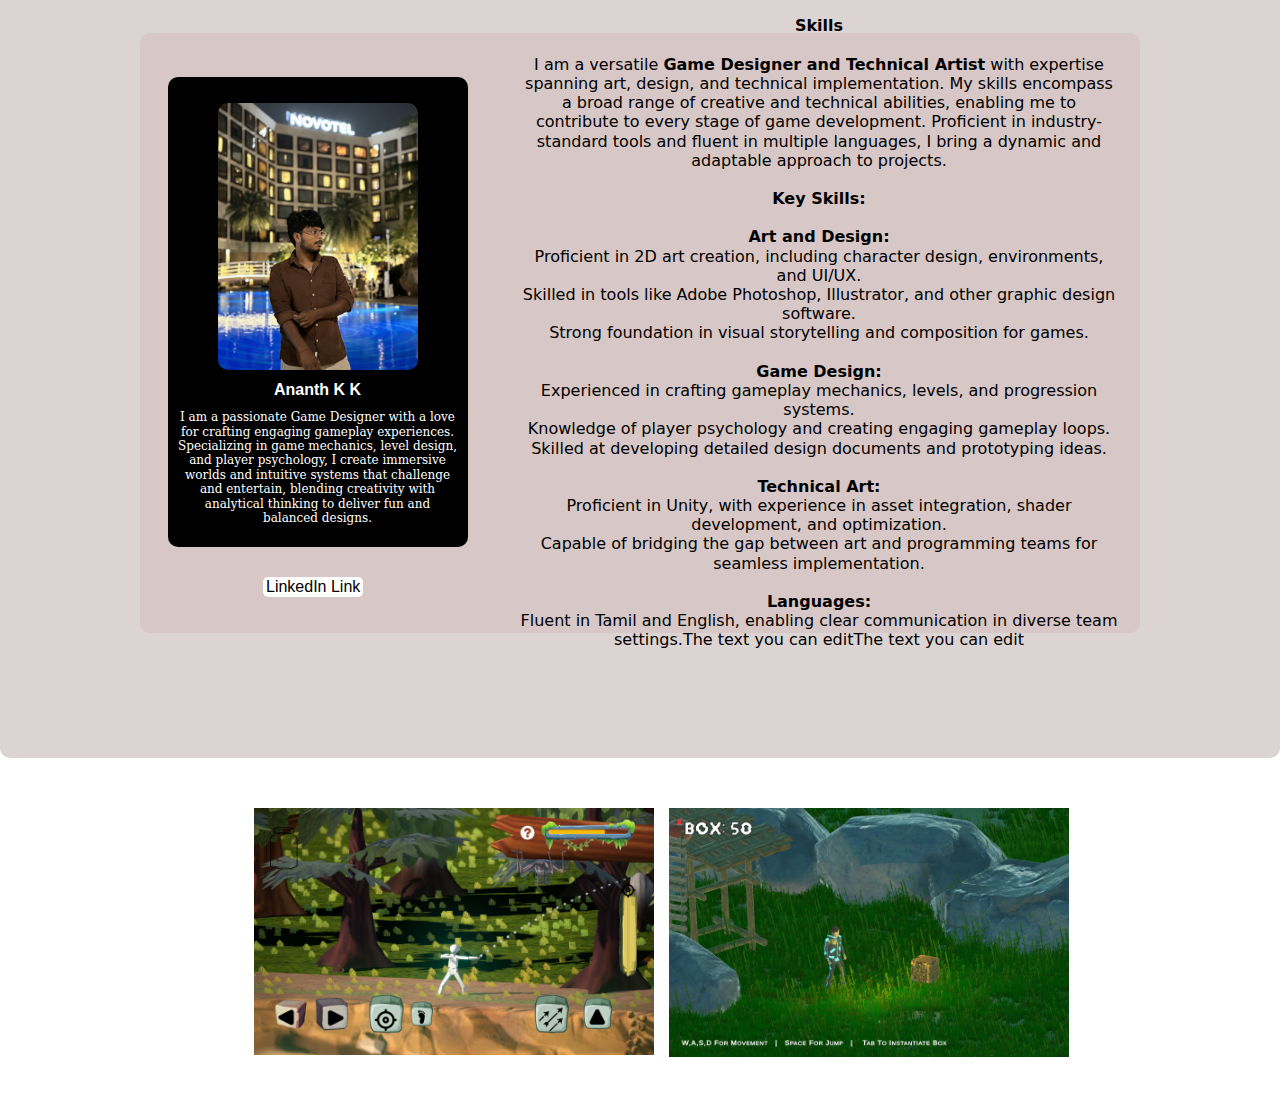
<file: index.html>
<!doctype html>
<html lang="en">
  <head>
    <link
      rel="stylesheet"
      type="text/css"
      href="/assets/static/index.q2r_XSqR.css"
    />
    <meta charset="UTF-8" />
    <meta name="viewport" content="width=device-width,initial-scale=1" />
    <meta property="og:url" content="https://url/" />
    <title>Home</title>
    <meta property="og:title" content="Home" />
    <meta property="og:type" content="website" />
  </head>
  <body class="w-body co705bv c7auqs2 c5f2n6k">
    <div
      class="w-box c15cgy99 cwd94s5 c1w60io5 ca9qhml c1mmhvyu cr8d9u3 c1tx6k0a ctd3ffh cxnzqpl c13msp7f ck9b6fr cvazat cywynl8"
    >
      <div
        class="w-box cha9y1q coiep9d cwd94s5 c1w60io5 cjfgm66 cyzrj7y c1shaj6q cn1fl75 c1f5wnud ce29ist c13msp7f ck9b6fr cvazat cywynl8 cmjvo2e cr8d9u3 c1tx6k0a ctd3ffh ceshih7"
      >
        <div
          class="w-box cwd94s5 c1w60io5 cj2bie0 cnty9h8 cdxzzfg cppn3h8 c13msp7f ck9b6fr cvazat cywynl8 c39ycrs cdfvuwe cg0eww4 cko843l"
        >
          <img
            alt=""
            width="4284"
            height="5712"
            src="/assets/IMG_5342__ICxgaLTwOV1CCeiC6bPp.jpg"
            class="w-image c2tmjay ce29ist cwd94s5 c1w60io5 cjklmwe c13msp7f ck9b6fr cvazat cywynl8"
            sizes="100vw"
            srcset="
              /assets/IMG_5342__ICxgaLTwOV1CCeiC6bPp.jpg   16w,
              /assets/IMG_5342__ICxgaLTwOV1CCeiC6bPp.jpg   32w,
              /assets/IMG_5342__ICxgaLTwOV1CCeiC6bPp.jpg   48w,
              /assets/IMG_5342__ICxgaLTwOV1CCeiC6bPp.jpg   64w,
              /assets/IMG_5342__ICxgaLTwOV1CCeiC6bPp.jpg   96w,
              /assets/IMG_5342__ICxgaLTwOV1CCeiC6bPp.jpg  128w,
              /assets/IMG_5342__ICxgaLTwOV1CCeiC6bPp.jpg  256w,
              /assets/IMG_5342__ICxgaLTwOV1CCeiC6bPp.jpg  384w,
              /assets/IMG_5342__ICxgaLTwOV1CCeiC6bPp.jpg  640w,
              /assets/IMG_5342__ICxgaLTwOV1CCeiC6bPp.jpg  750w,
              /assets/IMG_5342__ICxgaLTwOV1CCeiC6bPp.jpg  828w,
              /assets/IMG_5342__ICxgaLTwOV1CCeiC6bPp.jpg 1080w,
              /assets/IMG_5342__ICxgaLTwOV1CCeiC6bPp.jpg 1200w,
              /assets/IMG_5342__ICxgaLTwOV1CCeiC6bPp.jpg 1920w,
              /assets/IMG_5342__ICxgaLTwOV1CCeiC6bPp.jpg 2048w,
              /assets/IMG_5342__ICxgaLTwOV1CCeiC6bPp.jpg 3840w
            "
            decoding="async"
            loading="lazy"
          />
          <h1 class="w-heading cm33st8 c1da2j6c">Ananth K K</h1>
          <div class="w-text c17f2o5e cu9rurj c1rehul1 c1l0d13f cm33st8">
            I am a passionate Game Designer with a love for crafting engaging
            gameplay experiences. Specializing in game mechanics, level design,
            and player psychology, I create immersive worlds and intuitive
            systems that challenge and entertain, blending creativity with
            analytical thinking to deliver fun and balanced designs.
          </div>
        </div>
        <div class="w-text c18tumze cbsge94 cm33st8 c152omlj c4o2krx cxuzf6k">
          <b class="w-bold-text">Skills</b><br /><br />I am a versatile
          <b class="w-bold-text">Game Designer and Technical Artist</b> with
          expertise spanning art, design, and technical implementation. My
          skills encompass a broad range of creative and technical abilities,
          enabling me to contribute to every stage of game development.
          Proficient in industry-standard tools and fluent in multiple
          languages, I bring a dynamic and adaptable approach to projects.<br /><br /><b
            class="w-bold-text"
            >Key Skills:</b
          ><br /><br /><b class="w-bold-text">Art and Design:</b
          ><br />Proficient in 2D art creation, including character design,
          environments, and UI/UX.<br />Skilled in tools like Adobe Photoshop,
          Illustrator, and other graphic design software.<br />Strong foundation
          in visual storytelling and composition for games.<br /><br /><b
            class="w-bold-text"
            >Game Design:</b
          ><br />Experienced in crafting gameplay mechanics, levels, and
          progression systems.<br />Knowledge of player psychology and creating
          engaging gameplay loops.<br />Skilled at developing detailed design
          documents and prototyping ideas.<br /><br /><b class="w-bold-text"
            >Technical Art:</b
          ><br />Proficient in Unity, with experience in asset integration,
          shader development, and optimization.<br />Capable of bridging the gap
          between art and programming teams for seamless implementation.<br /><br /><b
            class="w-bold-text"
            >Languages:</b
          ><br />Fluent in Tamil and English, enabling clear communication in
          diverse team settings.The text you can editThe text you can edit
        </div>
        <a
          href="https://www.linkedin.com/in/ananth-k-k-b0b05023a?utm_source=share&amp;utm_campaign=share_via&amp;utm_content=profile&amp;utm_medium=ios_app"
          class="w-link c1e8xrd5 c1aagxi7 c7655mq c18tumze ct2w81v c18qzy2n c1bsunwy csjewfs c1owgshd c17yxhg0 cn604tf c1tm0qgo c1reo54w"
          >LinkedIn Link</a
        >
      </div>
    </div>
    <div
      class="w-box c1ugt5qh c1q04fz7 c1jty5b2 c1wmr99m c1fuie9g cuc7r7w cr8d9u3 c1tx6k0a ctd3ffh cho64b5"
    >
      <div class="w-box c63k3mr cikf29g clirf6d csctkxx">
        <img
          alt=""
          width="1788"
          height="1104"
          src="/assets/Screenshot_2024-12-04_181921_s3RiXluCCq1qTbs8ShiYI.png"
          class="w-image c63k3mr cjjw1j"
          sizes="100vw"
          srcset="
            /assets/Screenshot_2024-12-04_181921_s3RiXluCCq1qTbs8ShiYI.png   16w,
            /assets/Screenshot_2024-12-04_181921_s3RiXluCCq1qTbs8ShiYI.png   32w,
            /assets/Screenshot_2024-12-04_181921_s3RiXluCCq1qTbs8ShiYI.png   48w,
            /assets/Screenshot_2024-12-04_181921_s3RiXluCCq1qTbs8ShiYI.png   64w,
            /assets/Screenshot_2024-12-04_181921_s3RiXluCCq1qTbs8ShiYI.png   96w,
            /assets/Screenshot_2024-12-04_181921_s3RiXluCCq1qTbs8ShiYI.png  128w,
            /assets/Screenshot_2024-12-04_181921_s3RiXluCCq1qTbs8ShiYI.png  256w,
            /assets/Screenshot_2024-12-04_181921_s3RiXluCCq1qTbs8ShiYI.png  384w,
            /assets/Screenshot_2024-12-04_181921_s3RiXluCCq1qTbs8ShiYI.png  640w,
            /assets/Screenshot_2024-12-04_181921_s3RiXluCCq1qTbs8ShiYI.png  750w,
            /assets/Screenshot_2024-12-04_181921_s3RiXluCCq1qTbs8ShiYI.png  828w,
            /assets/Screenshot_2024-12-04_181921_s3RiXluCCq1qTbs8ShiYI.png 1080w,
            /assets/Screenshot_2024-12-04_181921_s3RiXluCCq1qTbs8ShiYI.png 1200w,
            /assets/Screenshot_2024-12-04_181921_s3RiXluCCq1qTbs8ShiYI.png 1920w,
            /assets/Screenshot_2024-12-04_181921_s3RiXluCCq1qTbs8ShiYI.png 2048w,
            /assets/Screenshot_2024-12-04_181921_s3RiXluCCq1qTbs8ShiYI.png 3840w
          "
          decoding="async"
          loading="lazy"
        /><a
          href="/nostta"
          class="w-link c1e8xrd5 c1mmhvyu cfkakgb cjjw1j c63k3mr c1pqihn3"
          ><br
        /></a>
      </div>
      <div class="w-box c63k3mr cikf29g cceybzu">
        <img
          alt=""
          width="1772"
          height="1103"
          src="/assets/Screenshot_2024-12-04_182841_UnooyB9XAmfh6WWrboYRU.png"
          class="w-image"
          sizes="100vw"
          srcset="
            /assets/Screenshot_2024-12-04_182841_UnooyB9XAmfh6WWrboYRU.png   16w,
            /assets/Screenshot_2024-12-04_182841_UnooyB9XAmfh6WWrboYRU.png   32w,
            /assets/Screenshot_2024-12-04_182841_UnooyB9XAmfh6WWrboYRU.png   48w,
            /assets/Screenshot_2024-12-04_182841_UnooyB9XAmfh6WWrboYRU.png   64w,
            /assets/Screenshot_2024-12-04_182841_UnooyB9XAmfh6WWrboYRU.png   96w,
            /assets/Screenshot_2024-12-04_182841_UnooyB9XAmfh6WWrboYRU.png  128w,
            /assets/Screenshot_2024-12-04_182841_UnooyB9XAmfh6WWrboYRU.png  256w,
            /assets/Screenshot_2024-12-04_182841_UnooyB9XAmfh6WWrboYRU.png  384w,
            /assets/Screenshot_2024-12-04_182841_UnooyB9XAmfh6WWrboYRU.png  640w,
            /assets/Screenshot_2024-12-04_182841_UnooyB9XAmfh6WWrboYRU.png  750w,
            /assets/Screenshot_2024-12-04_182841_UnooyB9XAmfh6WWrboYRU.png  828w,
            /assets/Screenshot_2024-12-04_182841_UnooyB9XAmfh6WWrboYRU.png 1080w,
            /assets/Screenshot_2024-12-04_182841_UnooyB9XAmfh6WWrboYRU.png 1200w,
            /assets/Screenshot_2024-12-04_182841_UnooyB9XAmfh6WWrboYRU.png 1920w,
            /assets/Screenshot_2024-12-04_182841_UnooyB9XAmfh6WWrboYRU.png 2048w,
            /assets/Screenshot_2024-12-04_182841_UnooyB9XAmfh6WWrboYRU.png 3840w
          "
          decoding="async"
          loading="lazy"
        /><a
          href="/copy-1/nostta"
          class="w-link c1e8xrd5 cfkakgb c63k3mr c1pqihn3"
          ><br
        /></a>
      </div>
    </div>
    <script id="vike_pageContext" type="application/json">
      {
        "abortReason": "!undefined",
        "_urlRewrite": null,
        "_urlRedirect": "!undefined",
        "abortStatusCode": "!undefined",
        "_abortCall": "!undefined",
        "_pageContextInitIsPassedToClient": "!undefined",
        "_pageId": "/pages/index",
        "routeParams": {},
        "data": {
          "url": "https://url/",
          "system": { "params": {}, "search": {}, "origin": "https://url" },
          "resources": {},
          "pageMeta": {
            "title": "Home",
            "description": "!undefined",
            "excludePageFromSearch": "!undefined",
            "language": "!undefined",
            "socialImageAssetName": "!undefined",
            "socialImageUrl": "!undefined",
            "status": "!undefined",
            "redirect": "!undefined",
            "custom": []
          }
        }
      }
    </script>
    <script
      src="/assets/entries/entry-server-routing.BpgLghU0.js"
      type="module"
      async
    ></script>
    <link
      rel="modulepreload"
      href="/assets/entries/pages_index.DpLrDAOh.js"
      as="script"
      type="text/javascript"
    /><link
      rel="modulepreload"
      href="/assets/chunks/chunk-CngI5aJK.js"
      as="script"
      type="text/javascript"
    />
  </body>
</html>
</file>
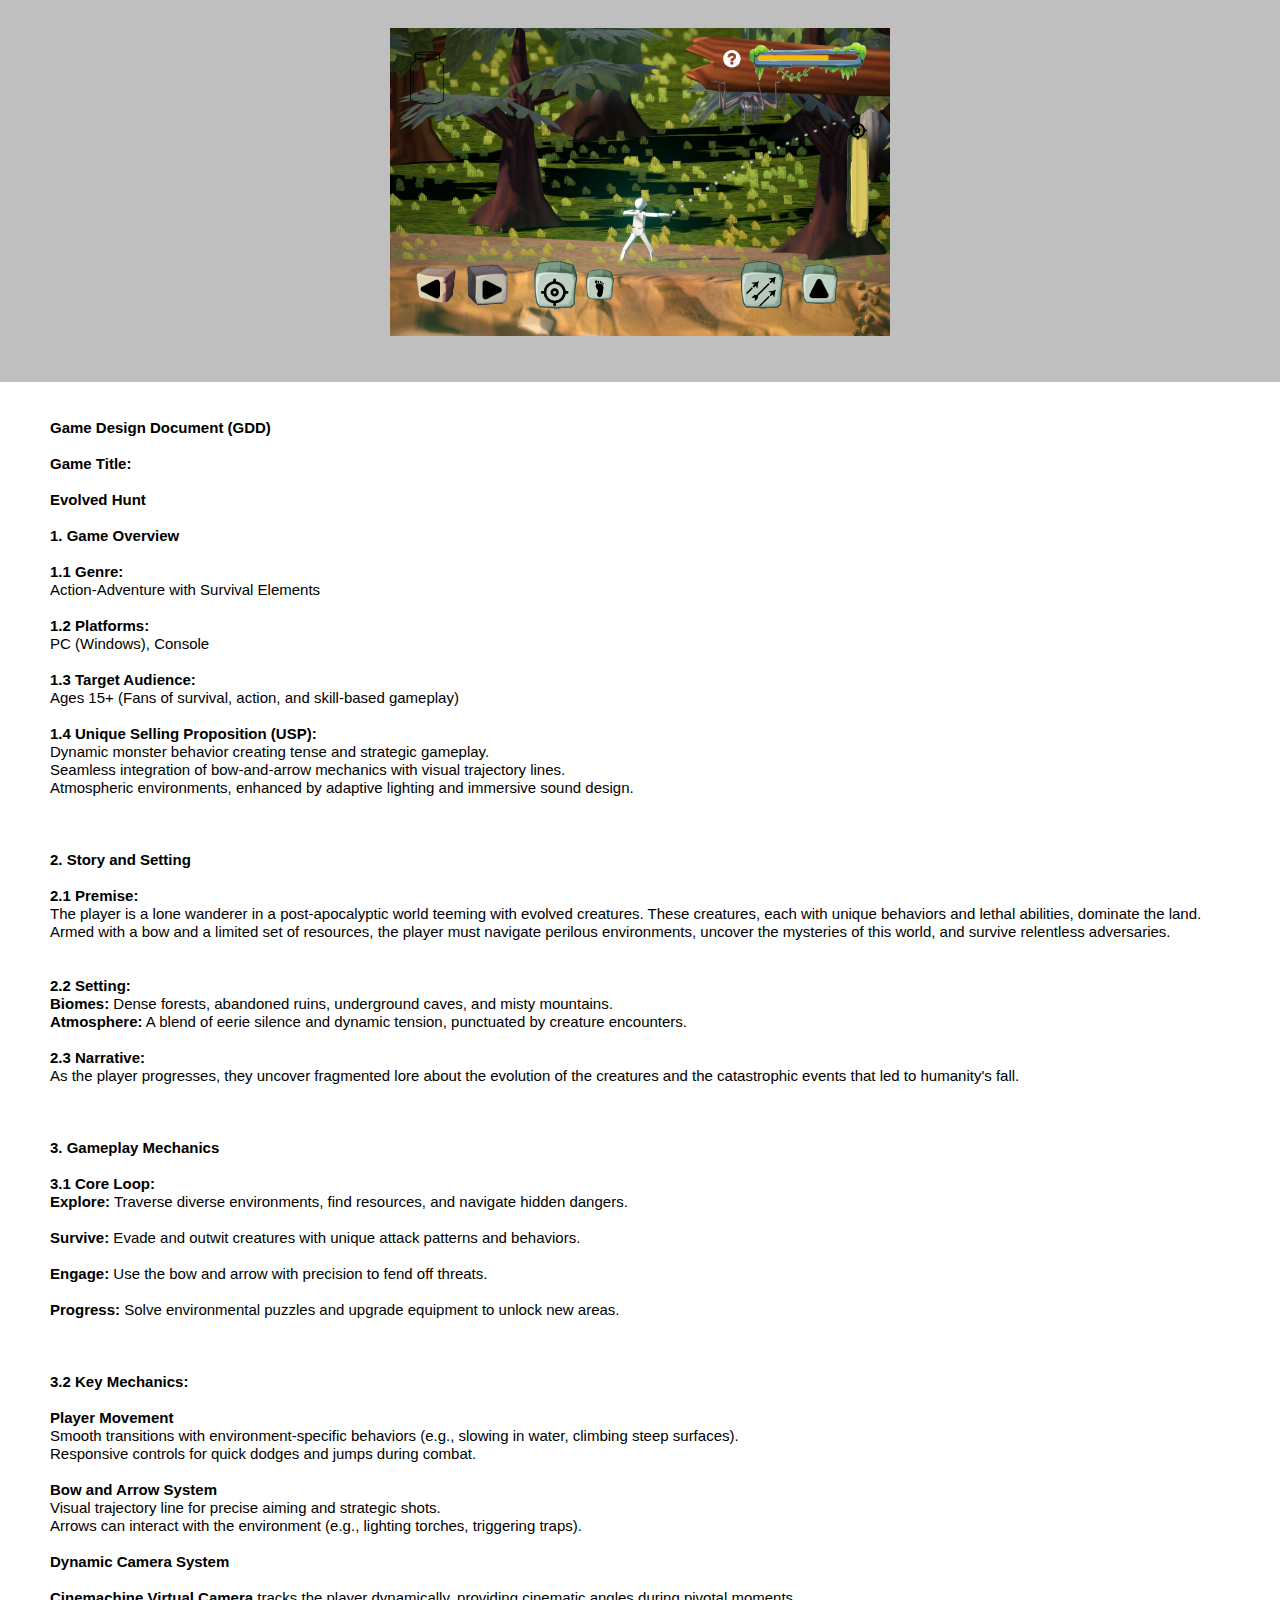
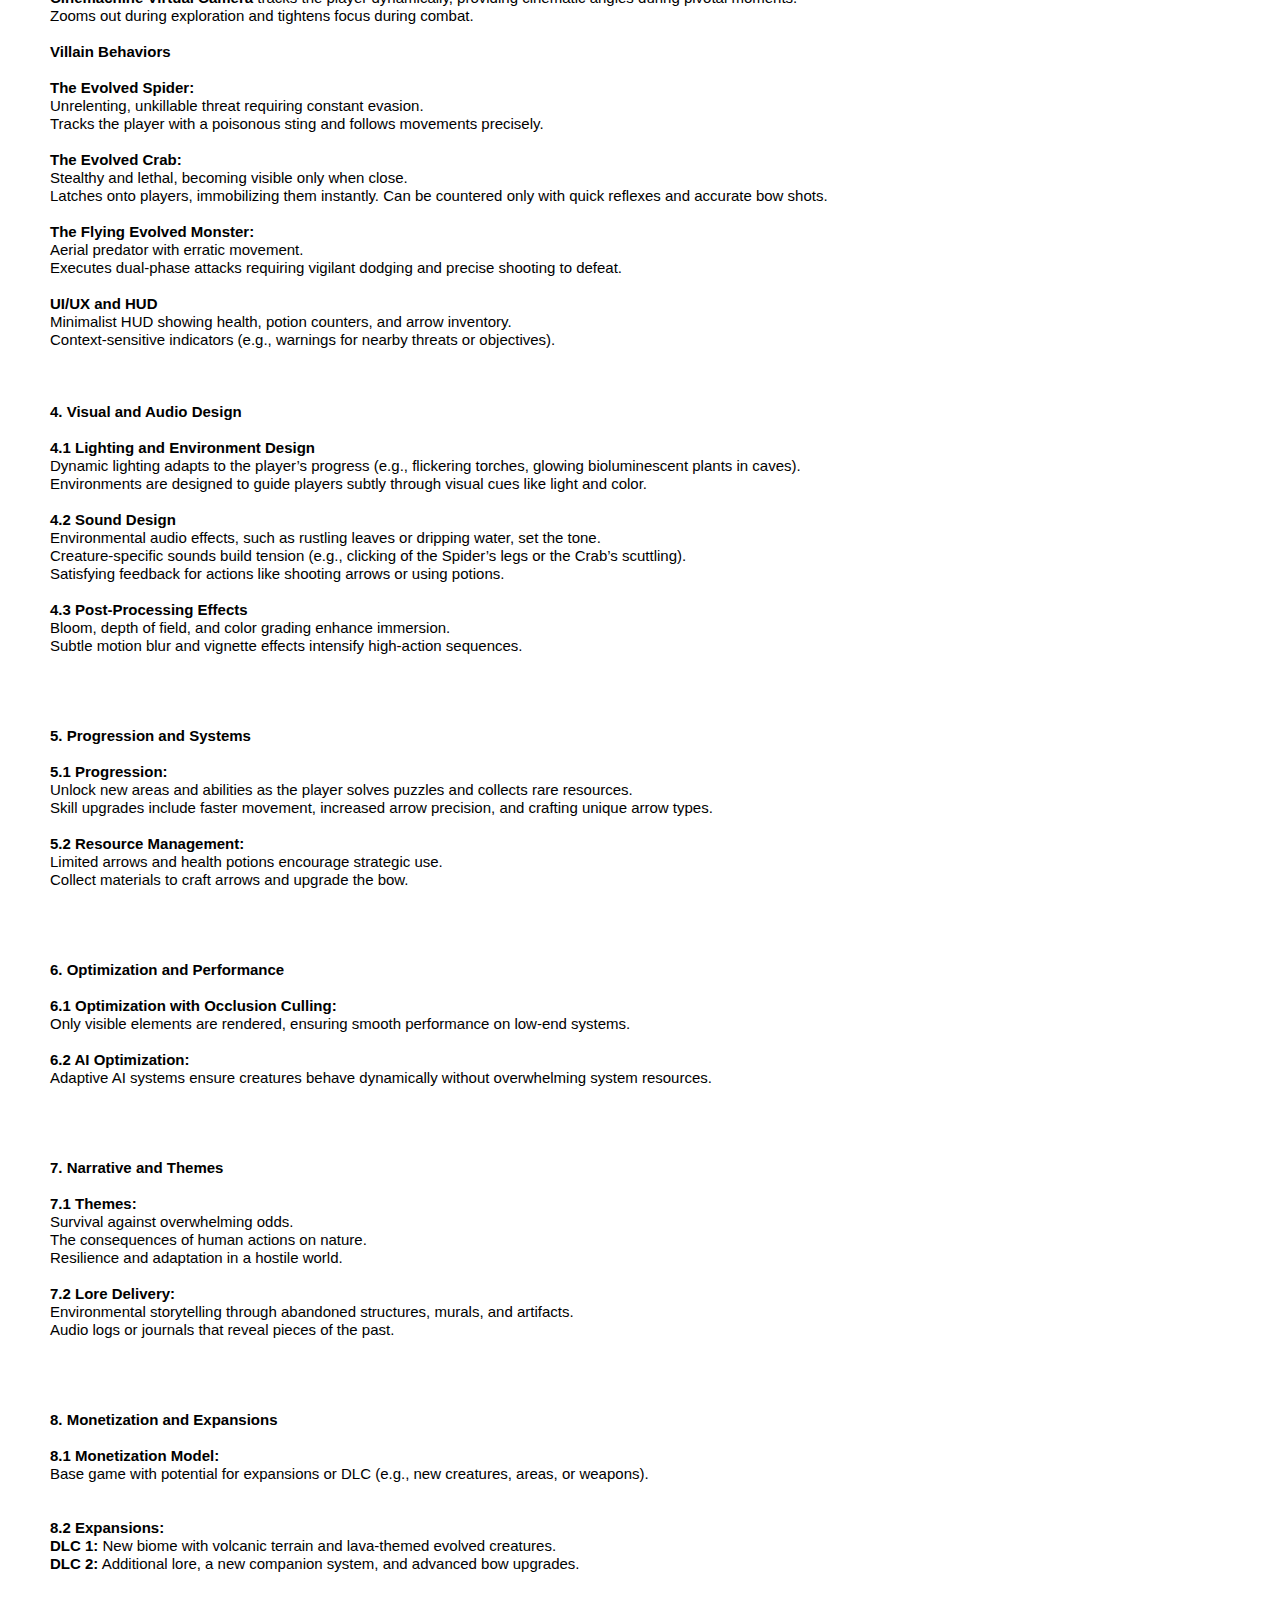
<file: nostta/index.html>
<!doctype html>
<html lang="en">
  <head>
    <link
      rel="stylesheet"
      type="text/css"
      href="/assets/static/index.q2r_XSqR.css"
    />
    <meta charset="UTF-8" />
    <meta name="viewport" content="width=device-width,initial-scale=1" />
    <meta property="og:url" content="https://url/nostta" />
    <title>Untitled</title>
    <meta property="og:title" content="Untitled" />
    <meta property="og:type" content="website" />
    <meta name="robots" content="noindex, nofollow" />
  </head>
  <body class="w-body">
    <div class="w-box c1u7yyes c8a8lio cr8d9u3 c1tx6k0a ctd3ffh">
      <div
        class="w-box c1ooc18j c1pqihn3 cwd94s5 c1w60io5 ce29ist c1we1v4f ca49ctz"
      >
        <img
          alt=""
          width="1788"
          height="1104"
          src="/assets/Screenshot_2024-12-04_181921_s3RiXluCCq1qTbs8ShiYI.png"
          class="w-image"
          sizes="100vw"
          srcset="
            /assets/Screenshot_2024-12-04_181921_s3RiXluCCq1qTbs8ShiYI.png   16w,
            /assets/Screenshot_2024-12-04_181921_s3RiXluCCq1qTbs8ShiYI.png   32w,
            /assets/Screenshot_2024-12-04_181921_s3RiXluCCq1qTbs8ShiYI.png   48w,
            /assets/Screenshot_2024-12-04_181921_s3RiXluCCq1qTbs8ShiYI.png   64w,
            /assets/Screenshot_2024-12-04_181921_s3RiXluCCq1qTbs8ShiYI.png   96w,
            /assets/Screenshot_2024-12-04_181921_s3RiXluCCq1qTbs8ShiYI.png  128w,
            /assets/Screenshot_2024-12-04_181921_s3RiXluCCq1qTbs8ShiYI.png  256w,
            /assets/Screenshot_2024-12-04_181921_s3RiXluCCq1qTbs8ShiYI.png  384w,
            /assets/Screenshot_2024-12-04_181921_s3RiXluCCq1qTbs8ShiYI.png  640w,
            /assets/Screenshot_2024-12-04_181921_s3RiXluCCq1qTbs8ShiYI.png  750w,
            /assets/Screenshot_2024-12-04_181921_s3RiXluCCq1qTbs8ShiYI.png  828w,
            /assets/Screenshot_2024-12-04_181921_s3RiXluCCq1qTbs8ShiYI.png 1080w,
            /assets/Screenshot_2024-12-04_181921_s3RiXluCCq1qTbs8ShiYI.png 1200w,
            /assets/Screenshot_2024-12-04_181921_s3RiXluCCq1qTbs8ShiYI.png 1920w,
            /assets/Screenshot_2024-12-04_181921_s3RiXluCCq1qTbs8ShiYI.png 2048w,
            /assets/Screenshot_2024-12-04_181921_s3RiXluCCq1qTbs8ShiYI.png 3840w
          "
          decoding="async"
          loading="lazy"
        />
        <div class="w-box"></div>
      </div>
      <div
        class="w-box c1olxz3e c18qzy2n c1e8xrd5 cwd94s5 c1w60io5 czxtc4y c126wum3 cuqswal"
      >
        <div class="w-text cex9130 cqmm90j cxwdrum">
          <b class="w-bold-text">Game Design Document (GDD)</b><br /><br /><b
            class="w-bold-text"
            >Game Title:</b
          ><br /><br /><b class="w-bold-text">Evolved Hunt</b><br /><br /><b
            class="w-bold-text"
            >1. Game Overview</b
          ><br /><br /><b class="w-bold-text">1.1 Genre:</b
          ><br />Action-Adventure with Survival Elements<br /><br /><b
            class="w-bold-text"
            >1.2 Platforms:</b
          ><br />PC (Windows), Console<br /><br /><b class="w-bold-text"
            >1.3 Target Audience:</b
          ><br />Ages 15+ (Fans of survival, action, and skill-based
          gameplay)<br /><br /><b class="w-bold-text"
            >1.4 Unique Selling Proposition (USP):</b
          ><br />Dynamic monster behavior creating tense and strategic
          gameplay.<br />Seamless integration of bow-and-arrow mechanics with
          visual trajectory lines.<br />Atmospheric environments, enhanced by
          adaptive lighting and immersive sound design.<br /><br /><br /><br /><b
            class="w-bold-text"
            >2. Story and Setting</b
          ><br /><br /><b class="w-bold-text">2.1 Premise:</b><br />The player
          is a lone wanderer in a post-apocalyptic world teeming with evolved
          creatures. These creatures, each with unique behaviors and lethal
          abilities, dominate the land. Armed with a bow and a limited set of
          resources, the player must navigate perilous environments, uncover the
          mysteries of this world, and survive relentless adversaries.<br /><br /><br /><b
            class="w-bold-text"
            >2.2 Setting:</b
          ><br /><b class="w-bold-text">Biomes:</b> Dense forests, abandoned
          ruins, underground caves, and misty mountains.<br /><b
            class="w-bold-text"
            >Atmosphere:</b
          >
          A blend of eerie silence and dynamic tension, punctuated by creature
          encounters.<br /><br /><b class="w-bold-text">2.3 Narrative:</b
          ><br />As the player progresses, they uncover fragmented lore about
          the evolution of the creatures and the catastrophic events that led to
          humanity&#x27;s fall.<br /><br /><br /><br /><b class="w-bold-text"
            >3. Gameplay Mechanics</b
          ><br /><br /><b class="w-bold-text">3.1 Core Loop:</b><br /><b
            class="w-bold-text"
            >Explore:</b
          >
          Traverse diverse environments, find resources, and navigate hidden
          dangers.<br /><br /><b class="w-bold-text">Survive:</b> Evade and
          outwit creatures with unique attack patterns and behaviors.<br /><br /><b
            class="w-bold-text"
            >Engage:</b
          >
          Use the bow and arrow with precision to fend off threats.<br /><br /><b
            class="w-bold-text"
            >Progress:</b
          >
          Solve environmental puzzles and upgrade equipment to unlock new
          areas.<br /><br /><br /><br /><b class="w-bold-text"
            >3.2 Key Mechanics:</b
          ><br /><br /><b class="w-bold-text">Player Movement</b><br />Smooth
          transitions with environment-specific behaviors (e.g., slowing in
          water, climbing steep surfaces).<br />Responsive controls for quick
          dodges and jumps during combat.<br /><br /><b class="w-bold-text"
            >Bow and Arrow System</b
          ><br />Visual trajectory line for precise aiming and strategic
          shots.<br />Arrows can interact with the environment (e.g., lighting
          torches, triggering traps).<br /><br /><b class="w-bold-text"
            >Dynamic Camera System</b
          ><br /><br /><b class="w-bold-text">Cinemachine Virtual Camera</b>
          tracks the player dynamically, providing cinematic angles during
          pivotal moments.<br />Zooms out during exploration and tightens focus
          during combat.<br /><br /><b class="w-bold-text">Villain Behaviors</b
          ><br /><br /><b class="w-bold-text">The Evolved Spider:</b
          ><br />Unrelenting, unkillable threat requiring constant evasion.<br />Tracks
          the player with a poisonous sting and follows movements precisely.<br /><br /><b
            class="w-bold-text"
            >The Evolved Crab:</b
          ><br />Stealthy and lethal, becoming visible only when close.<br />Latches
          onto players, immobilizing them instantly. Can be countered only with
          quick reflexes and accurate bow shots.<br /><br /><b
            class="w-bold-text"
            >The Flying Evolved Monster:</b
          ><br />Aerial predator with erratic movement.<br />Executes dual-phase
          attacks requiring vigilant dodging and precise shooting to defeat.<br /><br /><b
            class="w-bold-text"
            >UI/UX and HUD</b
          ><br />Minimalist HUD showing health, potion counters, and arrow
          inventory.<br />Context-sensitive indicators (e.g., warnings for
          nearby threats or objectives).<br /><br /><br /><br /><b
            class="w-bold-text"
            >4. Visual and Audio Design</b
          ><br /><br /><b class="w-bold-text"
            >4.1 Lighting and Environment Design</b
          ><br />Dynamic lighting adapts to the player’s progress (e.g.,
          flickering torches, glowing bioluminescent plants in caves).<br />Environments
          are designed to guide players subtly through visual cues like light
          and color.<br /><br /><b class="w-bold-text">4.2 Sound Design</b
          ><br />Environmental audio effects, such as rustling leaves or
          dripping water, set the tone.<br />Creature-specific sounds build
          tension (e.g., clicking of the Spider’s legs or the Crab’s
          scuttling).<br />Satisfying feedback for actions like shooting arrows
          or using potions.<br /><br /><b class="w-bold-text"
            >4.3 Post-Processing Effects</b
          ><br />Bloom, depth of field, and color grading enhance immersion.<br />Subtle
          motion blur and vignette effects intensify high-action sequences.<br /><br /><br /><br /><br /><b
            class="w-bold-text"
            >5. Progression and Systems</b
          ><br /><br /><b class="w-bold-text">5.1 Progression:</b><br />Unlock
          new areas and abilities as the player solves puzzles and collects rare
          resources.<br />Skill upgrades include faster movement, increased
          arrow precision, and crafting unique arrow types.<br /><br /><b
            class="w-bold-text"
            >5.2 Resource Management:</b
          ><br />Limited arrows and health potions encourage strategic use.<br />Collect
          materials to craft arrows and upgrade the bow.<br /><br /><br /><br /><br /><b
            class="w-bold-text"
            >6. Optimization and Performance</b
          ><br /><br /><b class="w-bold-text"
            >6.1 Optimization with Occlusion Culling:</b
          ><br />Only visible elements are rendered, ensuring smooth performance
          on low-end systems.<br /><br /><b class="w-bold-text"
            >6.2 AI Optimization:</b
          ><br />Adaptive AI systems ensure creatures behave dynamically without
          overwhelming system resources.<br /><br /><br /><br /><br /><b
            class="w-bold-text"
            >7. Narrative and Themes</b
          ><br /><br /><b class="w-bold-text">7.1 Themes:</b><br />Survival
          against overwhelming odds.<br />The consequences of human actions on
          nature.<br />Resilience and adaptation in a hostile world.<br /><br /><b
            class="w-bold-text"
            >7.2 Lore Delivery:</b
          ><br />Environmental storytelling through abandoned structures,
          murals, and artifacts.<br />Audio logs or journals that reveal pieces
          of the past.<br /><br /><br /><br /><br /><b class="w-bold-text"
            >8. Monetization and Expansions</b
          ><br /><br /><b class="w-bold-text">8.1 Monetization Model:</b
          ><br />Base game with potential for expansions or DLC (e.g., new
          creatures, areas, or weapons).<br /><br /><br /><b class="w-bold-text"
            >8.2 Expansions:</b
          ><br /><b class="w-bold-text">DLC 1:</b> New biome with volcanic
          terrain and lava-themed evolved creatures.<br /><b class="w-bold-text"
            >DLC 2:</b
          >
          Additional lore, a new companion system, and advanced bow upgrades.
        </div>
      </div>
    </div>
    <script id="vike_pageContext" type="application/json">
      {
        "abortReason": "!undefined",
        "_urlRewrite": null,
        "_urlRedirect": "!undefined",
        "abortStatusCode": "!undefined",
        "_abortCall": "!undefined",
        "_pageContextInitIsPassedToClient": "!undefined",
        "_pageId": "/pages/nostta",
        "routeParams": {},
        "data": {
          "url": "https://url/nostta",
          "system": { "params": {}, "search": {}, "origin": "https://url" },
          "resources": {},
          "pageMeta": {
            "title": "Untitled",
            "description": "",
            "excludePageFromSearch": true,
            "language": "",
            "socialImageAssetName": "!undefined",
            "socialImageUrl": "",
            "status": 200,
            "redirect": "",
            "custom": []
          }
        }
      }
    </script>
    <script
      src="/assets/entries/entry-server-routing.BpgLghU0.js"
      type="module"
      async
    ></script>
    <link
      rel="modulepreload"
      href="/assets/entries/pages_nostta.Fn2Dhdk_.js"
      as="script"
      type="text/javascript"
    /><link
      rel="modulepreload"
      href="/assets/chunks/chunk-CngI5aJK.js"
      as="script"
      type="text/javascript"
    />
  </body>
</html>
</file>
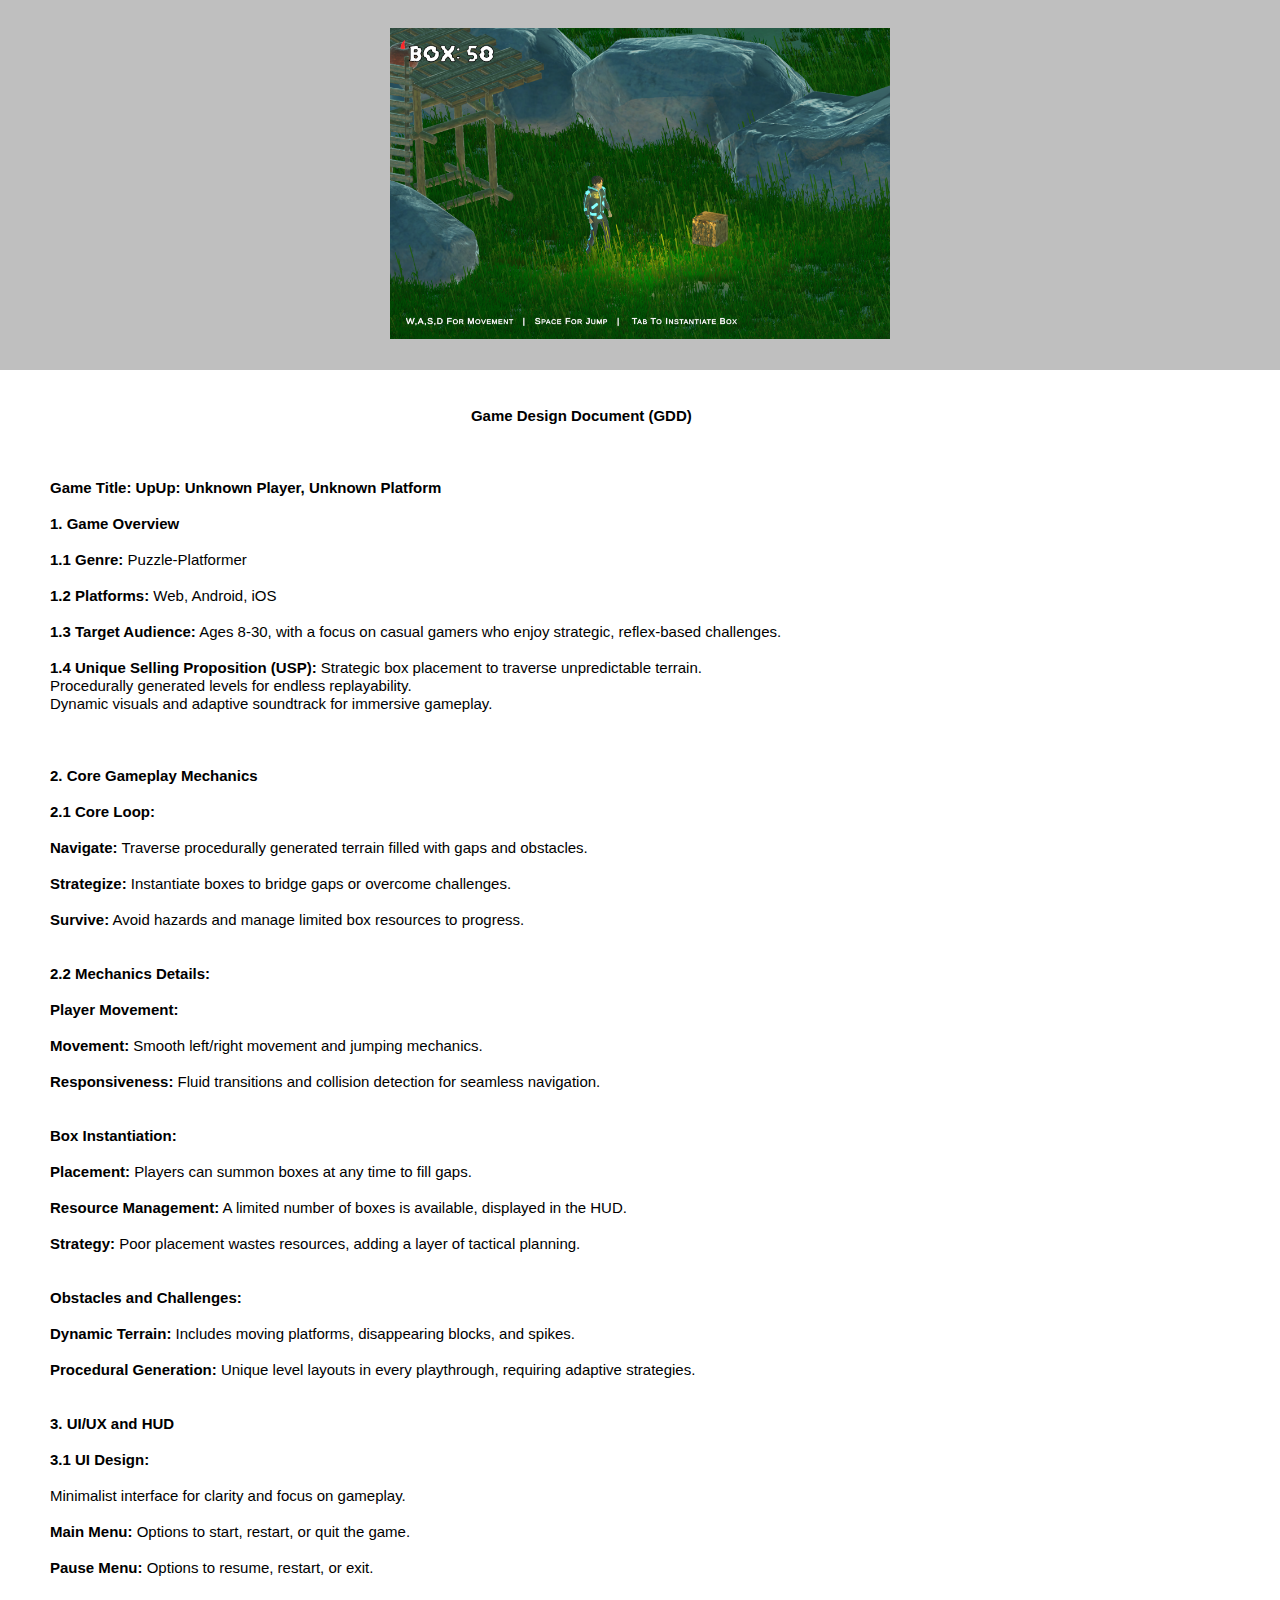
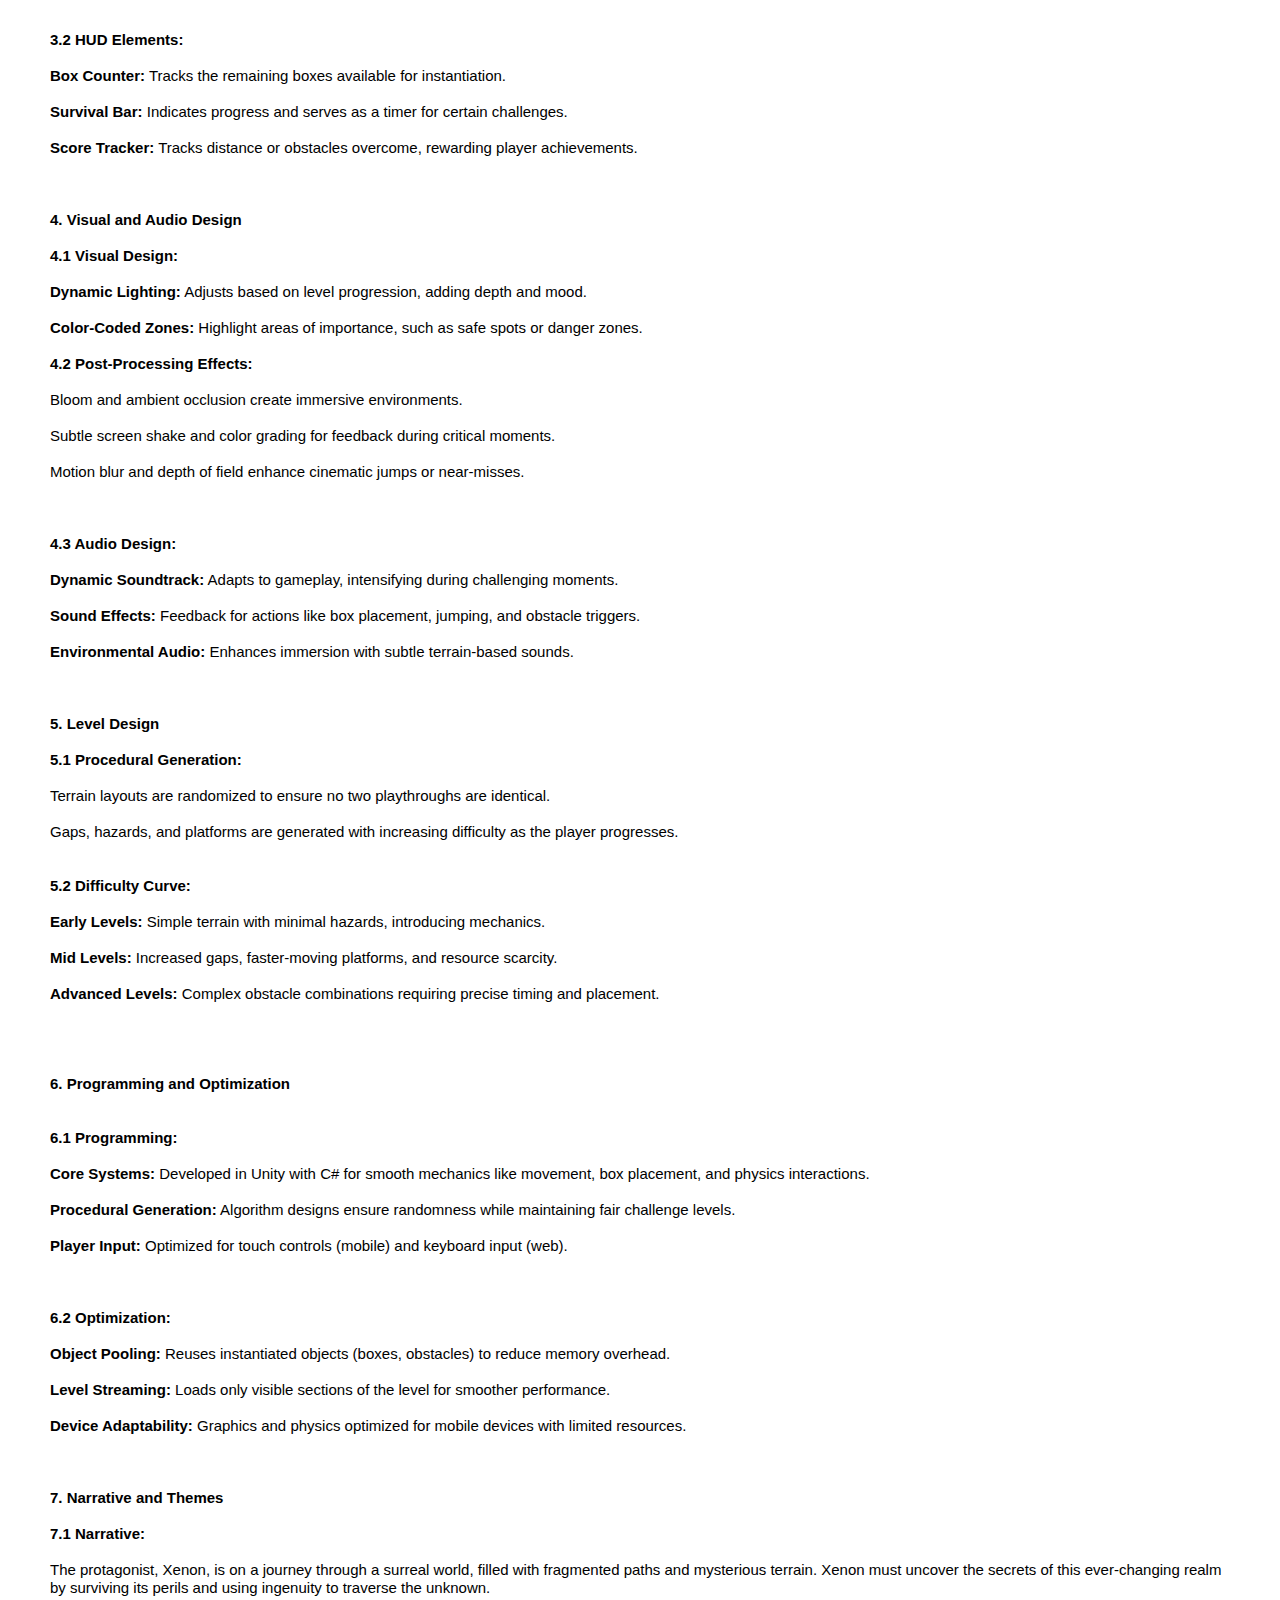
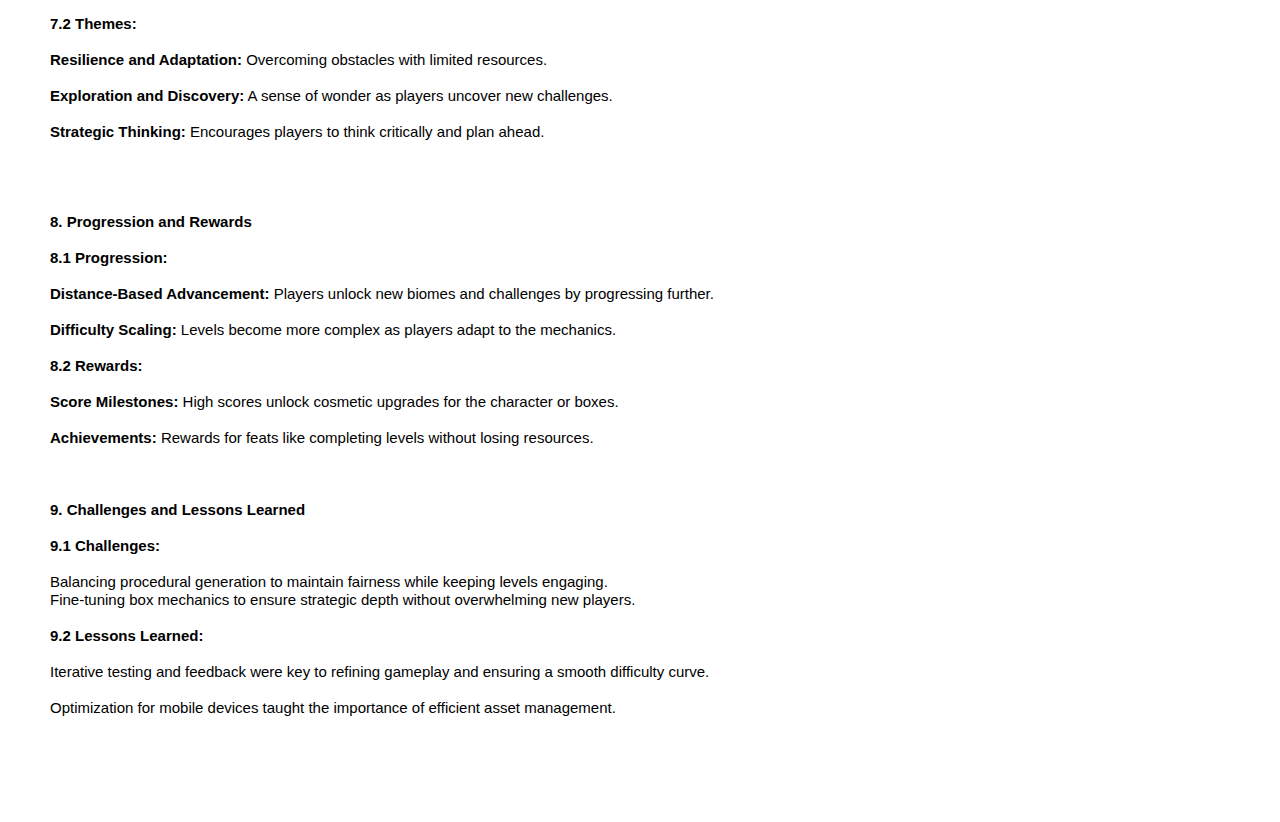
<file: copy-1/nostta/index.html>
<!doctype html>
<html lang="en">
  <head>
    <link
      rel="stylesheet"
      type="text/css"
      href="/assets/static/index.q2r_XSqR.css"
    />
    <meta charset="UTF-8" />
    <meta name="viewport" content="width=device-width,initial-scale=1" />
    <meta property="og:url" content="https://url/copy-1/nostta" />
    <title>Untitled</title>
    <meta property="og:title" content="Untitled" />
    <meta property="og:type" content="website" />
    <meta name="robots" content="noindex, nofollow" />
  </head>
  <body class="w-body">
    <div class="w-box c1u7yyes c8a8lio cr8d9u3 c1tx6k0a ctd3ffh">
      <div
        class="w-box c1ooc18j c1pqihn3 cwd94s5 c1w60io5 ce29ist c1we1v4f ca49ctz"
      >
        <img
          alt=""
          width="1772"
          height="1103"
          src="/assets/Screenshot_2024-12-04_182841_UnooyB9XAmfh6WWrboYRU.png"
          class="w-image"
          sizes="100vw"
          srcset="
            /assets/Screenshot_2024-12-04_182841_UnooyB9XAmfh6WWrboYRU.png   16w,
            /assets/Screenshot_2024-12-04_182841_UnooyB9XAmfh6WWrboYRU.png   32w,
            /assets/Screenshot_2024-12-04_182841_UnooyB9XAmfh6WWrboYRU.png   48w,
            /assets/Screenshot_2024-12-04_182841_UnooyB9XAmfh6WWrboYRU.png   64w,
            /assets/Screenshot_2024-12-04_182841_UnooyB9XAmfh6WWrboYRU.png   96w,
            /assets/Screenshot_2024-12-04_182841_UnooyB9XAmfh6WWrboYRU.png  128w,
            /assets/Screenshot_2024-12-04_182841_UnooyB9XAmfh6WWrboYRU.png  256w,
            /assets/Screenshot_2024-12-04_182841_UnooyB9XAmfh6WWrboYRU.png  384w,
            /assets/Screenshot_2024-12-04_182841_UnooyB9XAmfh6WWrboYRU.png  640w,
            /assets/Screenshot_2024-12-04_182841_UnooyB9XAmfh6WWrboYRU.png  750w,
            /assets/Screenshot_2024-12-04_182841_UnooyB9XAmfh6WWrboYRU.png  828w,
            /assets/Screenshot_2024-12-04_182841_UnooyB9XAmfh6WWrboYRU.png 1080w,
            /assets/Screenshot_2024-12-04_182841_UnooyB9XAmfh6WWrboYRU.png 1200w,
            /assets/Screenshot_2024-12-04_182841_UnooyB9XAmfh6WWrboYRU.png 1920w,
            /assets/Screenshot_2024-12-04_182841_UnooyB9XAmfh6WWrboYRU.png 2048w,
            /assets/Screenshot_2024-12-04_182841_UnooyB9XAmfh6WWrboYRU.png 3840w
          "
          decoding="async"
          loading="lazy"
        />
        <div class="w-box"></div>
      </div>
      <div
        class="w-box c12tfczh c18qzy2n c1e8xrd5 cwd94s5 c1w60io5 czxtc4y c126wum3 cuqswal"
      >
        <div class="w-text cex9130 cqmm90j c1y5x8j6">
          <b class="w-bold-text"> Game Design Document (GDD)</b
          ><br /><br /><br /><br /><b class="w-bold-text"
            >Game Title: UpUp: Unknown Player, Unknown Platform</b
          ><br /><br /><b class="w-bold-text">1. Game Overview</b><br /><br /><b
            class="w-bold-text"
            >1.1 Genre:</b
          >
          Puzzle-Platformer<br /><br /><b class="w-bold-text">1.2 Platforms:</b>
          Web, Android, iOS<br /><br /><b class="w-bold-text"
            >1.3 Target Audience:</b
          >
          Ages 8-30, with a focus on casual gamers who enjoy strategic,
          reflex-based challenges.<br /><br /><b class="w-bold-text"
            >1.4 Unique Selling Proposition (USP):</b
          >
          Strategic box placement to traverse unpredictable terrain.<br />Procedurally
          generated levels for endless replayability.<br />Dynamic visuals and
          adaptive soundtrack for immersive gameplay.<br /><br /><br />
          <br /><b class="w-bold-text">2. Core Gameplay Mechanics</b
          ><br /><br /><b class="w-bold-text">2.1 Core Loop:</b><br /><br /><b
            class="w-bold-text"
            >Navigate:</b
          >
          Traverse procedurally generated terrain filled with gaps and
          obstacles.<br /><br /><b class="w-bold-text">Strategize:</b>
          Instantiate boxes to bridge gaps or overcome challenges.<br /><br /><b
            class="w-bold-text"
            >Survive:</b
          >
          Avoid hazards and manage limited box resources to progress.<br /><br /><br /><b
            class="w-bold-text"
            >2.2 Mechanics Details:</b
          ><br /><br /><b class="w-bold-text">Player Movement:</b><br /><br /><b
            class="w-bold-text"
            >Movement:</b
          >
          Smooth left/right movement and jumping mechanics.<br /><br /><b
            class="w-bold-text"
            >Responsiveness:</b
          >
          Fluid transitions and collision detection for seamless navigation.<br /><br /><br /><b
            class="w-bold-text"
            >Box Instantiation:</b
          ><br /><br /><b class="w-bold-text">Placement:</b> Players can summon
          boxes at any time to fill gaps.<br /><br /><b class="w-bold-text"
            >Resource Management:</b
          >
          A limited number of boxes is available, displayed in the HUD.<br /><br /><b
            class="w-bold-text"
            >Strategy:</b
          >
          Poor placement wastes resources, adding a layer of tactical
          planning.<br /><br /><br /><b class="w-bold-text"
            >Obstacles and Challenges:</b
          ><br /><br /><b class="w-bold-text">Dynamic Terrain:</b> Includes
          moving platforms, disappearing blocks, and spikes.<br /><br /><b
            class="w-bold-text"
            >Procedural Generation:</b
          >
          Unique level layouts in every playthrough, requiring adaptive
          strategies.<br /><br /><br /><b class="w-bold-text"
            >3. UI/UX and HUD</b
          ><br /><br /><b class="w-bold-text">3.1 UI Design:</b
          ><br /><br />Minimalist interface for clarity and focus on
          gameplay.<br /><br /><b class="w-bold-text">Main Menu:</b> Options to
          start, restart, or quit the game.<br /><br /><b class="w-bold-text"
            >Pause Menu:</b
          >
          Options to resume, restart, or exit.<br /><br /><br /><br /><b
            class="w-bold-text"
            >3.2 HUD Elements:</b
          ><br /><br /><b class="w-bold-text">Box Counter:</b> Tracks the
          remaining boxes available for instantiation.<br /><br /><b
            class="w-bold-text"
            >Survival Bar:</b
          >
          Indicates progress and serves as a timer for certain challenges.<br /><br /><b
            class="w-bold-text"
            >Score Tracker:</b
          >
          Tracks distance or obstacles overcome, rewarding player
          achievements.<br /><br /><br /><br /><b class="w-bold-text"
            >4. Visual and Audio Design</b
          ><br /><br /><b class="w-bold-text">4.1 Visual Design:</b
          ><br /><br /><b class="w-bold-text">Dynamic Lighting:</b> Adjusts
          based on level progression, adding depth and mood.<br /><br /><b
            class="w-bold-text"
            >Color-Coded Zones:</b
          >
          Highlight areas of importance, such as safe spots or danger zones.<br /><br /><b
            class="w-bold-text"
            >4.2 Post-Processing Effects:</b
          ><br /><br />Bloom and ambient occlusion create immersive
          environments.<br /><br />Subtle screen shake and color grading for
          feedback during critical moments.<br /><br />Motion blur and depth of
          field enhance cinematic jumps or near-misses.<br /><br /><br /><br /><b
            class="w-bold-text"
            >4.3 Audio Design:</b
          ><br /><br /><b class="w-bold-text">Dynamic Soundtrack:</b> Adapts to
          gameplay, intensifying during challenging moments.<br /><br /><b
            class="w-bold-text"
            >Sound Effects:</b
          >
          Feedback for actions like box placement, jumping, and obstacle
          triggers.<br /><br /><b class="w-bold-text">Environmental Audio:</b>
          Enhances immersion with subtle terrain-based sounds.<br /><br /><br /><br /><b
            class="w-bold-text"
            >5. Level Design</b
          ><br /><br /><b class="w-bold-text">5.1 Procedural Generation:</b
          ><br /><br />Terrain layouts are randomized to ensure no two
          playthroughs are identical.<br /><br />Gaps, hazards, and platforms
          are generated with increasing difficulty as the player progresses.<br /><br /><br /><b
            class="w-bold-text"
            >5.2 Difficulty Curve:</b
          ><br /><br /><b class="w-bold-text">Early Levels:</b> Simple terrain
          with minimal hazards, introducing mechanics.<br /><br /><b
            class="w-bold-text"
            >Mid Levels:</b
          >
          Increased gaps, faster-moving platforms, and resource scarcity.<br /><br /><b
            class="w-bold-text"
            >Advanced Levels:</b
          >
          Complex obstacle combinations requiring precise timing and
          placement.<br /><br /><br /><br /><br /><b class="w-bold-text"
            >6. Programming and Optimization</b
          ><br /><br /><br /><b class="w-bold-text">6.1 Programming:</b
          ><br /><br /><b class="w-bold-text">Core Systems:</b> Developed in
          Unity with C# for smooth mechanics like movement, box placement, and
          physics interactions.<br /><br /><b class="w-bold-text"
            >Procedural Generation:</b
          >
          Algorithm designs ensure randomness while maintaining fair challenge
          levels.<br /><br /><b class="w-bold-text">Player Input:</b> Optimized
          for touch controls (mobile) and keyboard input (web).<br /><br /><br /><br /><b
            class="w-bold-text"
            >6.2 Optimization:</b
          ><br /><br /><b class="w-bold-text">Object Pooling:</b> Reuses
          instantiated objects (boxes, obstacles) to reduce memory overhead.<br /><br /><b
            class="w-bold-text"
            >Level Streaming:</b
          >
          Loads only visible sections of the level for smoother performance.<br /><br /><b
            class="w-bold-text"
            >Device Adaptability:</b
          >
          Graphics and physics optimized for mobile devices with limited
          resources.<br /><br /><br /><br /><b class="w-bold-text"
            >7. Narrative and Themes</b
          ><br /><br /><b class="w-bold-text">7.1 Narrative:</b><br /><br />The
          protagonist, Xenon, is on a journey through a surreal world, filled
          with fragmented paths and mysterious terrain. Xenon must uncover the
          secrets of this ever-changing realm by surviving its perils and using
          ingenuity to traverse the unknown.<br /><br /><b class="w-bold-text"
            >7.2 Themes:</b
          ><br /><br /><b class="w-bold-text">Resilience and Adaptation:</b>
          Overcoming obstacles with limited resources.<br /><br /><b
            class="w-bold-text"
            >Exploration and Discovery:</b
          >
          A sense of wonder as players uncover new challenges.<br /><br /><b
            class="w-bold-text"
            >Strategic Thinking:</b
          >
          Encourages players to think critically and plan ahead.<br /><br /><br /><br /><br /><b
            class="w-bold-text"
            >8. Progression and Rewards</b
          ><br /><br /><b class="w-bold-text">8.1 Progression:</b><br /><br /><b
            class="w-bold-text"
            >Distance-Based Advancement:</b
          >
          Players unlock new biomes and challenges by progressing further.<br /><br /><b
            class="w-bold-text"
            >Difficulty Scaling:</b
          >
          Levels become more complex as players adapt to the mechanics.<br /><br /><b
            class="w-bold-text"
            >8.2 Rewards:</b
          ><br /><br /><b class="w-bold-text">Score Milestones:</b> High scores
          unlock cosmetic upgrades for the character or boxes.<br /><br /><b
            class="w-bold-text"
            >Achievements:</b
          >
          Rewards for feats like completing levels without losing resources.<br /><br /><br /><br /><b
            class="w-bold-text"
            >9. Challenges and Lessons Learned</b
          ><br /><br /><b class="w-bold-text">9.1 Challenges:</b
          ><br /><br />Balancing procedural generation to maintain fairness
          while keeping levels engaging.<br />Fine-tuning box mechanics to
          ensure strategic depth without overwhelming new players.<br /><br /><b
            class="w-bold-text"
            >9.2 Lessons Learned:</b
          ><br /><br />Iterative testing and feedback were key to refining
          gameplay and ensuring a smooth difficulty curve.<br /><br />Optimization
          for mobile devices taught the importance of efficient asset
          management.
        </div>
      </div>
    </div>
    <script id="vike_pageContext" type="application/json">
      {
        "abortReason": "!undefined",
        "_urlRewrite": null,
        "_urlRedirect": "!undefined",
        "abortStatusCode": "!undefined",
        "_abortCall": "!undefined",
        "_pageContextInitIsPassedToClient": "!undefined",
        "_pageId": "/pages/copy-1/nostta",
        "routeParams": {},
        "data": {
          "url": "https://url/copy-1/nostta",
          "system": { "params": {}, "search": {}, "origin": "https://url" },
          "resources": {},
          "pageMeta": {
            "title": "Untitled",
            "description": "",
            "excludePageFromSearch": true,
            "language": "",
            "socialImageAssetName": "!undefined",
            "socialImageUrl": "",
            "status": 200,
            "redirect": "",
            "custom": []
          }
        }
      }
    </script>
    <script
      src="/assets/entries/entry-server-routing.BpgLghU0.js"
      type="module"
      async
    ></script>
    <link
      rel="modulepreload"
      href="/assets/entries/pages_copy-1_nostta.D0i6WBFQ.js"
      as="script"
      type="text/javascript"
    /><link
      rel="modulepreload"
      href="/assets/chunks/chunk-CngI5aJK.js"
      as="script"
      type="text/javascript"
    />
  </body>
</html>
</file>
<file: assets/static/index.q2r_XSqR.css>
@media all{:root{display:grid;min-height:100%;font-family:Arial,Roboto,sans-serif;font-size:16px;line-height:1.2;white-space:pre-wrap;white-space-collapse:preserve}:where(body.w-body){box-sizing:border-box;border-top-width:1px;border-right-width:1px;border-bottom-width:1px;border-left-width:1px;-webkit-font-smoothing:antialiased;-moz-osx-font-smoothing:grayscale;margin:0}:where(div.w-box){box-sizing:border-box;border-top-width:1px;border-right-width:1px;border-bottom-width:1px;border-left-width:1px;outline-width:1px}:where(address.w-box){box-sizing:border-box;border-top-width:1px;border-right-width:1px;border-bottom-width:1px;border-left-width:1px;outline-width:1px}:where(article.w-box){box-sizing:border-box;border-top-width:1px;border-right-width:1px;border-bottom-width:1px;border-left-width:1px;outline-width:1px}:where(aside.w-box){box-sizing:border-box;border-top-width:1px;border-right-width:1px;border-bottom-width:1px;border-left-width:1px;outline-width:1px}:where(figure.w-box){box-sizing:border-box;border-top-width:1px;border-right-width:1px;border-bottom-width:1px;border-left-width:1px;outline-width:1px}:where(footer.w-box){box-sizing:border-box;border-top-width:1px;border-right-width:1px;border-bottom-width:1px;border-left-width:1px;outline-width:1px}:where(header.w-box){box-sizing:border-box;border-top-width:1px;border-right-width:1px;border-bottom-width:1px;border-left-width:1px;outline-width:1px}:where(main.w-box){box-sizing:border-box;border-top-width:1px;border-right-width:1px;border-bottom-width:1px;border-left-width:1px;outline-width:1px}:where(nav.w-box){box-sizing:border-box;border-top-width:1px;border-right-width:1px;border-bottom-width:1px;border-left-width:1px;outline-width:1px}:where(section.w-box){box-sizing:border-box;border-top-width:1px;border-right-width:1px;border-bottom-width:1px;border-left-width:1px;outline-width:1px}:where(img.w-image){box-sizing:border-box;border-top-width:1px;border-right-width:1px;border-bottom-width:1px;border-left-width:1px;outline-width:1px;max-width:100%;display:block;height:auto}:where(h1.w-heading){box-sizing:border-box;border-top-width:1px;border-right-width:1px;border-bottom-width:1px;border-left-width:1px;outline-width:1px}:where(h2.w-heading){box-sizing:border-box;border-top-width:1px;border-right-width:1px;border-bottom-width:1px;border-left-width:1px;outline-width:1px}:where(h3.w-heading){box-sizing:border-box;border-top-width:1px;border-right-width:1px;border-bottom-width:1px;border-left-width:1px;outline-width:1px}:where(h4.w-heading){box-sizing:border-box;border-top-width:1px;border-right-width:1px;border-bottom-width:1px;border-left-width:1px;outline-width:1px}:where(h5.w-heading){box-sizing:border-box;border-top-width:1px;border-right-width:1px;border-bottom-width:1px;border-left-width:1px;outline-width:1px}:where(h6.w-heading){box-sizing:border-box;border-top-width:1px;border-right-width:1px;border-bottom-width:1px;border-left-width:1px;outline-width:1px}:where(div.w-text){box-sizing:border-box;border-top-width:1px;border-right-width:1px;border-bottom-width:1px;border-left-width:1px;outline-width:1px;min-height:1em}:where(b.w-bold-text){font-weight:700;box-sizing:border-box;border-top-width:1px;border-right-width:1px;border-bottom-width:1px;border-left-width:1px}:where(a.w-link){box-sizing:border-box;border-top-width:1px;border-right-width:1px;border-bottom-width:1px;border-left-width:1px;outline-width:1px;min-height:1em;display:inline-block}}@media all{.co705bv{margin-left:0}.c7auqs2{margin-right:0}.c5f2n6k{color:#dcd3d3}.c15cgy99{background-color:#dcd3d3}.cwd94s5{margin-left:auto}.c1w60io5{margin-right:auto}.ca9qhml{height:850px}.c1mmhvyu{padding-top:0}.cr8d9u3{display:flex}.c1tx6k0a{align-items:center}.ctd3ffh{justify-content:center}.cxnzqpl{margin-top:-92px}.c13msp7f{border-top-left-radius:10px}.ck9b6fr{border-top-right-radius:10px}.cvazat{border-bottom-left-radius:10px}.cywynl8{border-bottom-right-radius:10px}.cha9y1q{width:1000px}.coiep9d{height:600px}.cjfgm66{border-top-color:#000}.cyzrj7y{border-right-color:#000}.c1shaj6q{border-bottom-color:#000}.cn1fl75{border-left-color:#000}.c1f5wnud{background-color:#d8c7c7}.ce29ist{padding-top:0}.cmjvo2e{padding-right:0}.ceshih7{color:#d8b6b6}.c2tmjay{padding-left:0}.cjklmwe{width:200px}.cj2bie0{color:#fff}.cnty9h8{background-color:#000}.cdxzzfg{width:300px}.cppn3h8{height:470px}.c39ycrs{padding-top:26px}.cdfvuwe{box-shadow:none}.cg0eww4{margin-top:44px}.cko843l{margin-bottom:auto}.cm33st8{text-align:center}.c1da2j6c{font-size:1em}.c17f2o5e{font-size:12px}.cu9rurj{padding-right:10px}.c1rehul1{padding-left:10px}.c1l0d13f{font-family:Rockwell,Rockwell Nova,Roboto Slab,"DejaVu Serif",Sitka Small,serif}.cijd4l4{font-size:20px}.c53430i{text-transform:uppercase}.c54q4if{font-family:Charter,Bitstream Charter,Sitka Text,Cambria,serif}.c2hwexi{line-height:1.5}.c18tumze{color:#000}.cbsge94{margin-left:24px}.c152omlj{width:600px}.c4o2krx{font-family:Seravek,Gill Sans Nova,Ubuntu,Calibri,DejaVu Sans,source-sans-pro,sans-serif}.cxuzf6k{margin-right:21px}.c1ugt5qh{height:300px}.c1q04fz7{background-color:#c7b3b300}.c1jty5b2{border-top-color:#dbd3d3}.c1wmr99m{border-right-color:#dbd3d3}.c1fuie9g{border-bottom-color:#dbd3d3}.cuc7r7w{border-left-color:#dbd3d3}.cho64b5{margin-bottom:51px}.c63k3mr{width:400px}.cikf29g{height:200px}.cceybzu{background-color:#e3000000}.clirf6d{background-color:#9e424200}.csctkxx{margin-right:58px}.cjjw1j{margin-left:43px}.c1e8xrd5{position:absolute}.cfkakgb{margin-top:-250px}.c1pqihn3{height:250px}.c1u7yyes{background-color:#bfbfbf}.c8a8lio{height:800px}.c1ooc18j{width:500px}.c1we1v4f{margin-top:-495px}.c1olxz3e{margin-top:2875px}.c18qzy2n{background-color:#fff}.czxtc4y{text-align:start}.c126wum3{padding-left:50px}.cuqswal{padding-right:50px}.cex9130{font-size:15px}.cqmm90j{margin-top:37px}.cxwdrum{padding-bottom:120px}.c12tfczh{margin-top:3591px}.c1y5x8j6{padding-bottom:105px}.c1aagxi7{margin-left:-654px}.c7655mq{margin-top:508px}.ct2w81v{text-decoration-line:none}.c1bsunwy{width:100px}.csjewfs{height:20px}.c1owgshd{border-top-left-radius:5px}.c17yxhg0{border-top-right-radius:5px}.cn604tf{border-bottom-left-radius:5px}.c1tm0qgo{border-bottom-right-radius:5px}.c1reo54w{padding-left:3px}}@media all and (max-width: 991px){.ca49ctz{height:250px}}
</file>
